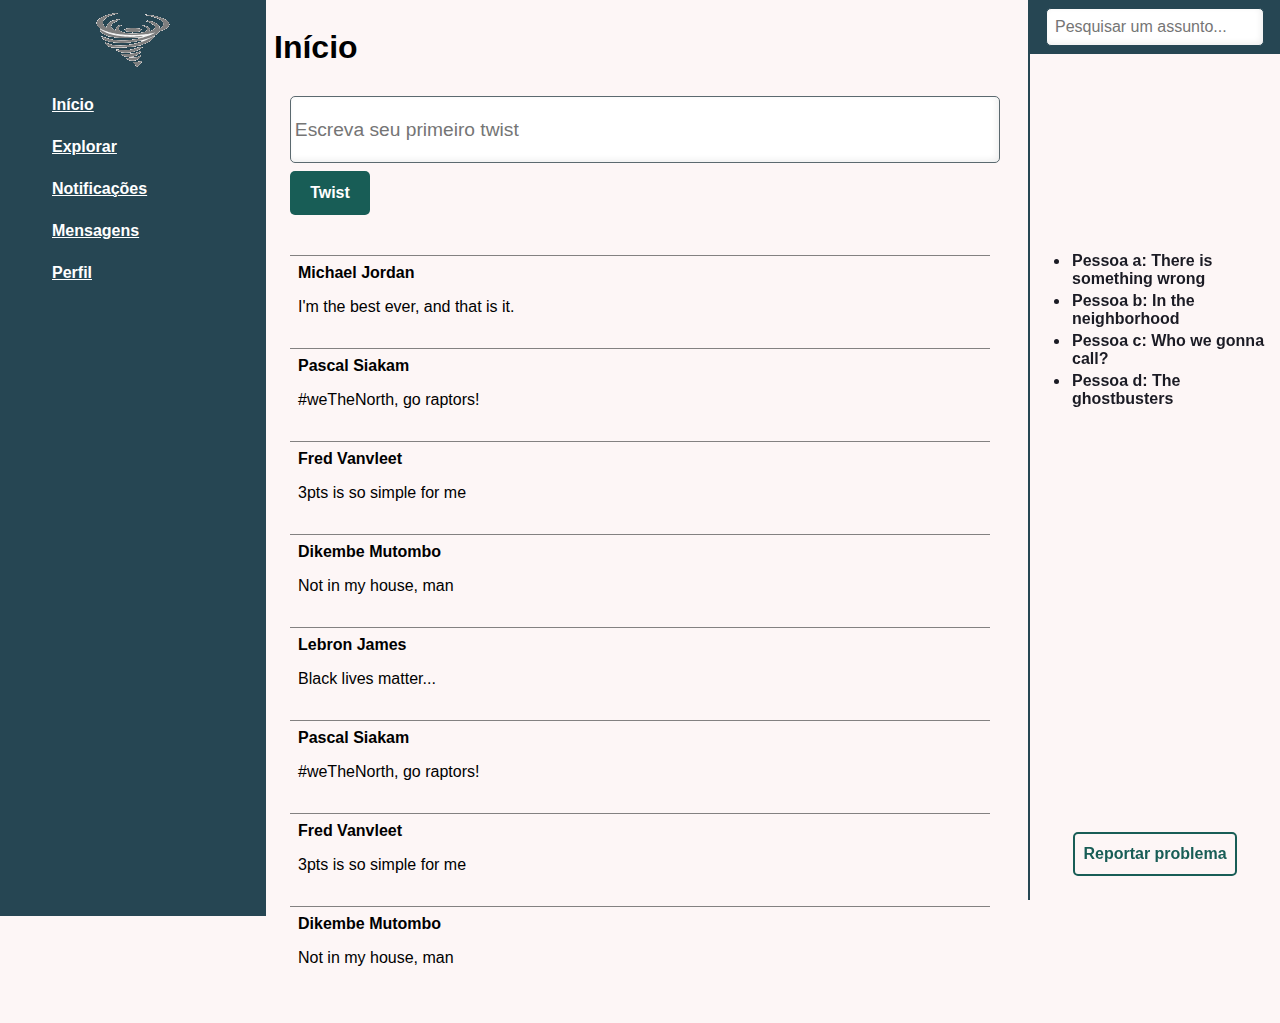
<file: versão corrigida/index.html>
<!DOCTYPE html>
<!-- Pronuncia em português -->
<html lang="pt">
  <head>
    <meta charset="UTF-8" />
    <meta http-equiv="X-UA-Compatible" content="IE=edge" />
    <meta name="viewport" content="width=device-width, initial-scale=1.0" />
    <link rel="stylesheet" type="text/css" href="./style.css" />

    <!-- Pronuncia por tag específica -->
    <title>Rede social <span lang="en">Twistter</span></title>
  </head>

  <body>
    <!-- Podemos abrir uma seção on o menu estará dentro -->
    <section id="menuPrincipal">
      <div class="imgContainer">
        <!-- Mantém o alt vazio pois a imagem é meramente ilustrativa -->
        <img alt="" src="./twisterlogo.png" />
      </div>

      <nav aria-label="Menu de ações">
        <!-- Atribuindo o papel(role) de barra de menu, é um container de "menuitem" -->
        <ul aria-label="Menu de ações">
          <li><a href="#">Início</a></li>
          <li><a href="#">Explorar</a></li>
          <li><a href="#">Notificações</a></li>
          <li><a href="#">Mensagens</a></li>
          <li><a href="#">Perfil</a></li>
        </ul>
      </nav>
    </section>

    <!-- Definimos onde está nosso conteúdo principal -->
    <main id="container">
      <header id="cabecalho">
        <h1>Início</h1>
      </header>

      <form id="formTwist">
        <label class="esconderVisualmente" id="twistAction"
          >Pesquisar sobre algum assunto na rede social</label
        >
        <input
          type="text"
          name="twist"
          placeholder="Escreva seu primeiro twist"
          aria-labelledby="twistAction"
        />
        <button>Twist</button>
      </form>

      <article id="conteudoPrincipalContainer">
        <div class="post">
          <div class="nomePessoa">Michael Jordan</div>
          <p class="conteudoPost">I'm the best ever, and that is it.</p>
        </div>

        <div class="post">
          <div class="nomePessoa">Pascal Siakam</div>
          <p class="conteudoPost">#weTheNorth, go raptors!</p>
        </div>

        <div class="post">
          <div class="nomePessoa">Fred Vanvleet</div>
          <p class="conteudoPost">3pts is so simple for me</p>
        </div>

        <div class="post">
          <div class="nomePessoa">Dikembe Mutombo</div>
          <p class="conteudoPost">Not in my house, man</p>
        </div>

        <div class="post">
          <div class="nomePessoa">Lebron James</div>
          <p class="conteudoPost">Black lives matter...</p>
        </div>

        <div class="post">
          <div class="nomePessoa">Pascal Siakam</div>
          <p class="conteudoPost">#weTheNorth, go raptors!</p>
        </div>

        <div class="post">
          <div class="nomePessoa">Fred Vanvleet</div>
          <p class="conteudoPost">3pts is so simple for me</p>
        </div>

        <div class="post">
          <div class="nomePessoa">Dikembe Mutombo</div>
          <p class="conteudoPost">Not in my house, man</p>
        </div>
      </article>

      <!-- MODAL -->
      <!-- Papel de dialog, que não usado originalmente por ainda não ser aceito em todos os navegadores -->
      <div
        role="dialog"
        aria-labelledby="nomeModalReportarProblema"
        id="modalReportarProblema"
      >
        <label id="nomeModalReportarProblema" class="esconderVisualmente"
          >Reportar problema</label
        >
        <form class="conteudo-modal">
          <!-- Papel de botão, por isso você deve usar o botão de preferência -->
          <span
            id="btnFechar"
            tabindex="0"
            role="button"
            aria-label="Fechar"
            class="fechar"
            >&times;</span
          >
          <h2>Reporte um problema</h2>

          <input
            id="descrevaSeuProblemaInput"
            aria-describedby="mensagemErroModal"
            required
            type="text"
            placeholder="Descreva seu problema"
            aria-label="Descreva seu problema"
          />
          <div id="mensagemErroModal"></div>
          <div class="btnModal">
            <button id="btnCancelar">Cancelar</button>
            <button id="btnEnviar" aria-describedby="mensagemBotao">
              Enviar
            </button>
          </div>
          <span id="mensagemBotao" class="esconderVisualmente"></span>
        </form>
      </div>

      <section id="containerLadoDireito">
        <!-- Toda entrada, deve estar debaixo de um form -->
        <form id="pesquisaContainer">
          <label class="esconderVisualmente" id="pesquisarLabel"
            >Pesquisar sobre algum assunto na rede social</label
          >
          <input
            type="text"
            placeholder="Pesquisar um assunto..."
            aria-labelledby="pesquisarLabel"
          />
        </form>

        <!-- Conteúdos que são secundários, devem conter a tag ASIDE -->
        <aside>
          <section id="blocoOQueEstaAcontecendo">
            <ul>
              <li>Pessoa a: There is something wrong</li>
              <li>Pessoa b: In the neighborhood</li>
              <li>Pessoa c: Who we gonna call?</li>
              <li>Pessoa d: The ghostbusters</li>
            </ul>
          </section>

          <section id="blocoReportarProblema">
            <button id="btnReportarProblema">Reportar problema</button>
          </section>
        </aside>
      </section>
    </main>
  </body>

  <script type="module" src="index.js"></script>
</html>
</file>
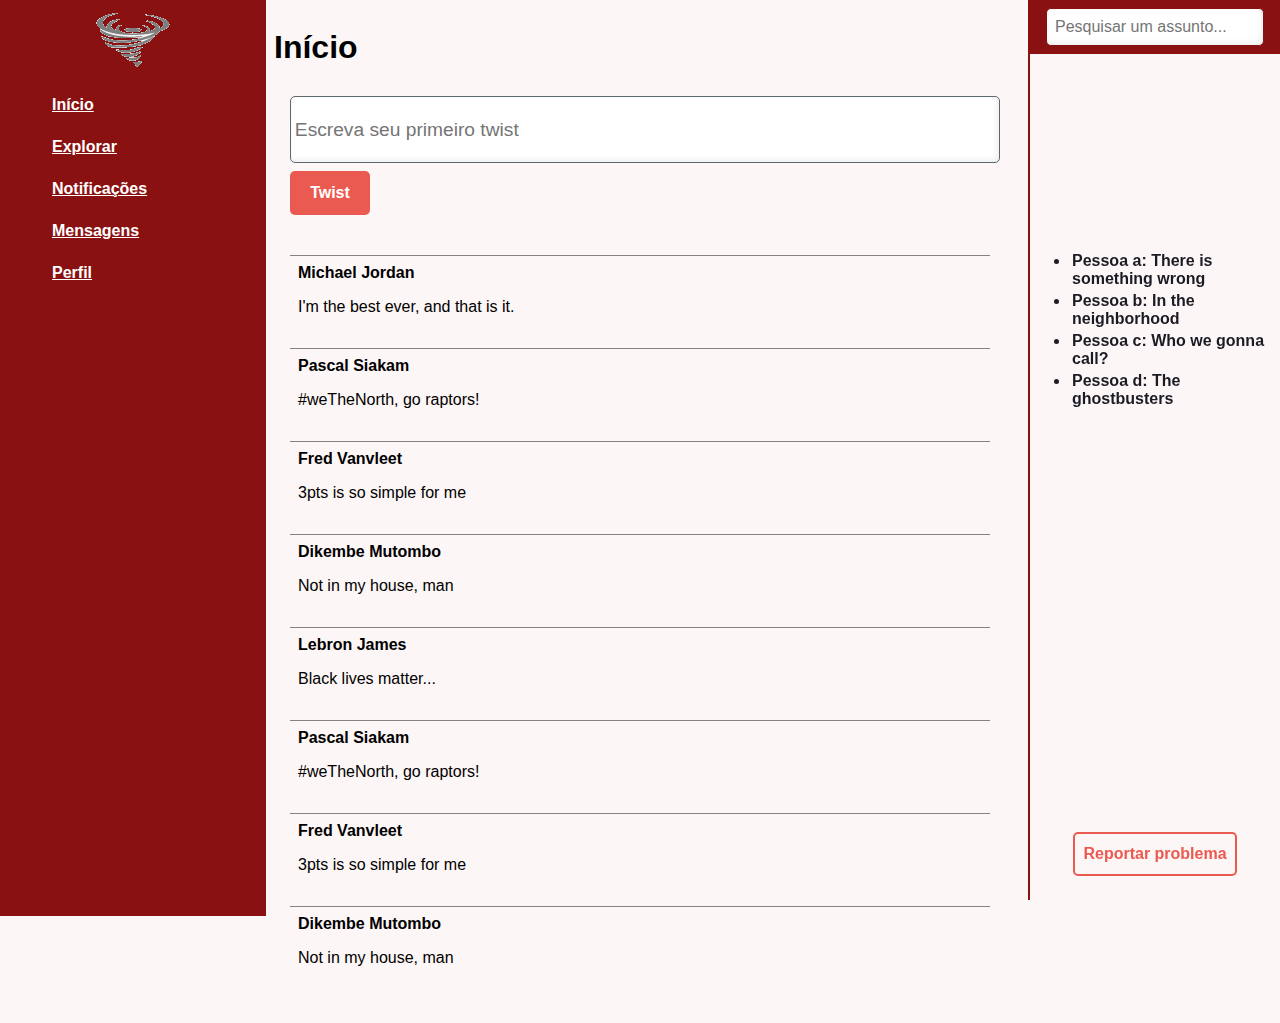
<file: versão ruim/index.html>
<!DOCTYPE html>

<html>
  <head>
    <meta charset="UTF-8" />
    <meta http-equiv="X-UA-Compatible" content="IE=edge" />
    <meta name="viewport" content="width=device-width, initial-scale=1.0" />
    <link rel="stylesheet" type="text/css" href="./style.css" />

    <title>Rede social Twistter</title>
  </head>

  <body>
    <section id="menuPrincipal">
      <div class="imgContainer">
        <img src="./twisterlogo.png" />
      </div>

      <nav>
        <ul>
          <li><a href="#">Início</a></li>
          <li><a href="#">Explorar</a></li>
          <li><a href="#">Notificações</a></li>
          <li><a href="#">Mensagens</a></li>
          <li><a href="#">Perfil</a></li>
        </ul>
      </nav>
    </section>

    <div id="container">
      <header id="cabecalho">
        <h1>Início</h1>
      </header>

      <form id="formTwist">
        <input
          type="text"
          name="twist"
          placeholder="Escreva seu primeiro twist"
        />
        <button>Twist</button>
      </form>

      <article id="conteudoPrincipalContainer">
        <div class="post">
          <div class="nomePessoa">Michael Jordan</div>
          <p class="conteudoPost">I'm the best ever, and that is it.</p>
        </div>

        <div class="post">
          <div class="nomePessoa">Pascal Siakam</div>
          <p class="conteudoPost">#weTheNorth, go raptors!</p>
        </div>

        <div class="post">
          <div class="nomePessoa">Fred Vanvleet</div>
          <p class="conteudoPost">3pts is so simple for me</p>
        </div>

        <div class="post">
          <div class="nomePessoa">Dikembe Mutombo</div>
          <p class="conteudoPost">Not in my house, man</p>
        </div>

        <div class="post">
          <div class="nomePessoa">Lebron James</div>
          <p class="conteudoPost">Black lives matter...</p>
        </div>

        <div class="post">
          <div class="nomePessoa">Pascal Siakam</div>
          <p class="conteudoPost">#weTheNorth, go raptors!</p>
        </div>

        <div class="post">
          <div class="nomePessoa">Fred Vanvleet</div>
          <p class="conteudoPost">3pts is so simple for me</p>
        </div>

        <div class="post">
          <div class="nomePessoa">Dikembe Mutombo</div>
          <p class="conteudoPost">Not in my house, man</p>
        </div>
      </article>

      <div id="modalReportarProblema">
        <form class="conteudo-modal">
          <span id="btnFechar" onclick="fecharModal()" class="fechar"
            >&times;</span
          >
          <h2>Reporte um problema</h2>

          <input
            id="descrevaSeuProblemaInput"
            required
            type="text"
            placeholder="Descreva seu problema"
          />
          <div class="btnModal">
            <button id="btnCancelar" onclick="fecharModal()">Cancelar</button>
            <button id="btnEnviar">Enviar</button>
          </div>
        </form>
      </div>

      <section id="containerLadoDireito">
        <form id="pesquisaContainer">
          <input type="text" placeholder="Pesquisar um assunto..." />
        </form>

        <div>
          <section id="blocoOQueEstaAcontecendo">
            <ul>
              <li>Pessoa a: There is something wrong</li>
              <li>Pessoa b: In the neighborhood</li>
              <li>Pessoa c: Who we gonna call?</li>
              <li>Pessoa d: The ghostbusters</li>
            </ul>
          </section>

          <section id="blocoReportarProblema">
            <button id="btnReportarProblema" onclick="abrirModal()">
              Reportar problema
            </button>
          </section>
        </div>
      </section>
    </div>
  </body>

  <script>
    const modal = document.getElementById("modalReportarProblema");

    function abrirModal() {
      modal.classList.add("mostrar");
    }

    function fecharModal() {
      modal.classList.remove("mostrar");
    }
  </script>
</html>
</file>
<file: versão corrigida/style.css>
:root {
  --brand-color-01: #264653;
  --brand-color-02: #185d56;
  --brand-color-03: #1c6b62;

  --color-text-main: #1b1b24;
}

html {
  padding: 8px;
  font-family: Arial, Helvetica, sans-serif;
  background-color: #fdf6f6;
}

button {
  background-color: var(--brand-color-02);
  border: none;
  border-radius: 5px;
  font-size: 1rem;
  height: 44px;
  min-width: 80px;
  color: #fff;
  font-weight: bold;
  padding: 8px;
  margin: 8px 0;
}

button:hover {
  background-color: var(--brand-color-03);
  cursor: pointer;
}

button.disabled {
  background-color: rgba(100, 100, 100, 0.8);
}

input {
  height: 3em;
  border: 1px solid #5b696f;
  box-shadow: inset -2px -2px 6px 0px #eeeeee;
  color: var(--brand-color-01);
  border-radius: 2px;
  font-size: 1rem;
}

#menuPrincipal {
  top: 0;
  left: 0;
  position: fixed;
  display: inline-block;
  height: 100%;
  width: 250px;
  background-color: var(--brand-color-01);
  padding: 8px;
}

#menuPrincipal .imgContainer {
  text-align: center;
}

#menuPrincipal ul li > a {
  color: #fff;
  font-weight: bold;
}

#menuPrincipal ul {
  list-style: none;
}

#menuPrincipal ul li {
  padding: 4px;
  margin: 16px 0;
}

#menuPrincipal ul li:hover {
  background-color: #fff;
  color: var(--brand-color-01);
}

#menuPrincipal ul li:hover > a {
  color: var(--brand-color-01);
}

#container {
  margin: 0 258px;
}

#formTwist {
  margin: 8px;
  padding: 8px;
}

#formTwist > input {
  width: 100%;
  height: 3em;
  color: var(--brand-color-01);
  border-radius: 5px;
  padding: 0.2em;
  font-size: 1.2rem;
}

#conteudoPrincipalContainer {
  margin: 8px;
  padding: 8px;
}

#conteudoPrincipalContainer > .post {
  margin: 8px 0;
  padding: 8px;
  border-top: 1px solid rgba(100, 100, 100, 0.8);
}

#conteudoPrincipalContainer > .post .nomePessoa {
  font-weight: bolder;
}

#conteudoPrincipalContainer > .post .conteudoPost {
  font-weight: medium;
}

#containerLadoDireito {
  border-left: 2px solid var(--brand-color-01);
  height: 100%;
  top: 0;
  right: 0;
  width: 250px;
  position: fixed;
}

#pesquisaContainer {
  top: 0;
  right: 0;
  width: 250px;
  position: fixed;
  text-align: center;
  background-color: var(--brand-color-01);
}

#pesquisaContainer input {
  border: 1px solid var(--brand-color-01);
  border-radius: 5px;
  height: 20px;
  margin: 8px;
  padding: 8px;
  width: 80%;
  font-size: 1rem;
}

#blocoOQueEstaAcontecendo {
  margin-top: 250px;
}

#blocoOQueEstaAcontecendo ul li {
  padding: 2px;
  border-radius: 10px;
  color: var(--color-text-main);
  font-weight: bold;
}

#blocoReportarProblema {
  position: fixed;
  bottom: 0;
  right: 0;
  margin-bottom: 16px;
  width: 250px;
  text-align: center;
}

#blocoReportarProblema button {
  background-color: transparent;
  border: solid 2px var(--brand-color-02);
  color: var(--brand-color-02);
}

#modalReportarProblema {
  display: none;
  position: fixed;
  z-index: 1;
  left: 0;
  top: 0;
  width: 100%;
  height: 100%;
  overflow: auto;
  background-color: rgba(0, 0, 0, 0.4);
}

#modalReportarProblema input {
  width: 90%;
}

.btnModal {
  margin-top: 16px;
}

#modalReportarProblema.mostrar {
  display: block;
}

.conteudo-modal {
  background-color: #fff;
  margin: 15% auto;
  padding: 20px;
  border: 1px solid #888;
  width: 50%;
}

.fechar {
  color: #aaa;
  float: right;
  font-size: 28px;
  font-weight: bold;
}

.fechar:hover,
.fechar:focus {
  color: black;
  text-decoration: none;
  cursor: pointer;
}

#btnCancelar {
  background-color: transparent;
  border: solid 2px var(--brand-color-02);
  color: var(--brand-color-02);
}

#btnCancelar:hover {
  border: solid 2px var(--brand-color-03);
  color: var(--brand-color-03);
}

.esconderVisualmente {
  clip: rect(1px, 1px, 1px, 1px);
  clip-path: inset(50%);
  height: 1px;
  width: 1px;
  margin: -1px;
  overflow: hidden;
  padding: 0;
  position: absolute;
}

#mensagemErroModal {
  color: #a11212;
}
</file>
<file: versão ruim/style.css>
:root {
  --brand-color-01: #8a1111;
  --brand-color-02: #eb5a50;
  --brand-color-03: #ca3527;

  --color-text-main: #1b1b24;
  --color-error-message: #a11212;
}

html {
  padding: 8px;
  font-family: Arial, Helvetica, sans-serif;
  background-color: #fdf6f6;
}

button {
  background-color: var(--brand-color-02);
  border: none;
  border-radius: 5px;
  font-size: 1rem;
  height: 44px;
  min-width: 80px;
  color: #fff;
  font-weight: bold;
  padding: 8px;
  margin: 8px 0;
}

button:hover {
  background-color: var(--brand-color-03);
  cursor: pointer;
}

button.disabled {
  background-color: rgba(100, 100, 100, 0.8);
}

input {
  height: 3em;
  border: 1px solid #5b696f;
  box-shadow: inset -2px -2px 6px 0px #eeeeee;
  color: var(--brand-color-01);
  border-radius: 2px;
  font-size: 1rem;
}

#menuPrincipal {
  top: 0;
  left: 0;
  position: fixed;
  display: inline-block;
  height: 100%;
  width: 250px;
  background-color: var(--brand-color-01);
  padding: 8px;
}

#menuPrincipal .imgContainer {
  text-align: center;
}

#menuPrincipal ul li > a {
  color: #fff;
  font-weight: bold;
}

#menuPrincipal ul {
  list-style: none;
}

#menuPrincipal ul li {
  padding: 4px;
  margin: 16px 0;
}

#menuPrincipal ul li:hover {
  background-color: #fff;
  color: var(--brand-color-01);
}

#menuPrincipal ul li:hover > a {
  color: var(--brand-color-01);
}

#container {
  margin: 0 258px;
}

#formTwist {
  margin: 8px;
  padding: 8px;
}

#formTwist > input {
  width: 100%;
  height: 3em;
  color: var(--brand-color-01);
  border-radius: 5px;
  padding: 0.2em;
  font-size: 1.2rem;
}

#conteudoPrincipalContainer {
  margin: 8px;
  padding: 8px;
}

#conteudoPrincipalContainer > .post {
  margin: 8px 0;
  padding: 8px;
  border-top: 1px solid rgba(100, 100, 100, 0.8);
}

#conteudoPrincipalContainer > .post .nomePessoa {
  font-weight: bolder;
}

#conteudoPrincipalContainer > .post .conteudoPost {
  font-weight: medium;
}

#containerLadoDireito {
  border-left: 2px solid var(--brand-color-01);
  height: 100%;
  top: 0;
  right: 0;
  width: 250px;
  position: fixed;
}

#pesquisaContainer {
  top: 0;
  right: 0;
  width: 250px;
  position: fixed;
  text-align: center;
  background-color: var(--brand-color-01);
}

#pesquisaContainer input {
  border: 1px solid var(--brand-color-01);
  border-radius: 5px;
  height: 20px;
  margin: 8px;
  padding: 8px;
  width: 80%;
  font-size: 1rem;
}

#blocoOQueEstaAcontecendo {
  margin-top: 250px;
}

#blocoOQueEstaAcontecendo ul li {
  padding: 2px;
  border-radius: 10px;
  color: var(--color-text-main);
  font-weight: bold;
}

#blocoReportarProblema {
  position: fixed;
  bottom: 0;
  right: 0;
  margin-bottom: 16px;
  width: 250px;
  text-align: center;
}

#blocoReportarProblema button {
  background-color: transparent;
  border: solid 2px var(--brand-color-02);
  color: var(--brand-color-02);
}

#modalReportarProblema {
  display: none;
  position: fixed;
  z-index: 1;
  left: 0;
  top: 0;
  width: 100%;
  height: 100%;
  overflow: auto;
  background-color: rgba(0, 0, 0, 0.4);
}

#modalReportarProblema input {
  width: 90%;
}

.btnModal {
  margin-top: 16px;
}

#modalReportarProblema.mostrar {
  display: block;
}

.conteudo-modal {
  background-color: #fff;
  margin: 15% auto;
  padding: 20px;
  border: 1px solid #888;
  width: 50%;
}

.fechar {
  color: #aaa;
  float: right;
  font-size: 28px;
  font-weight: bold;
}

.fechar:hover,
.fechar:focus {
  color: black;
  text-decoration: none;
  cursor: pointer;
}

#btnCancelar {
  background-color: transparent;
  border: solid 2px var(--brand-color-02);
  color: var(--brand-color-02);
}

#btnCancelar:hover {
  border: solid 2px var(--brand-color-03);
  color: var(--brand-color-03);
}

#mensagemErroModal {
  color: var(--color-error-message);
}
</file>
